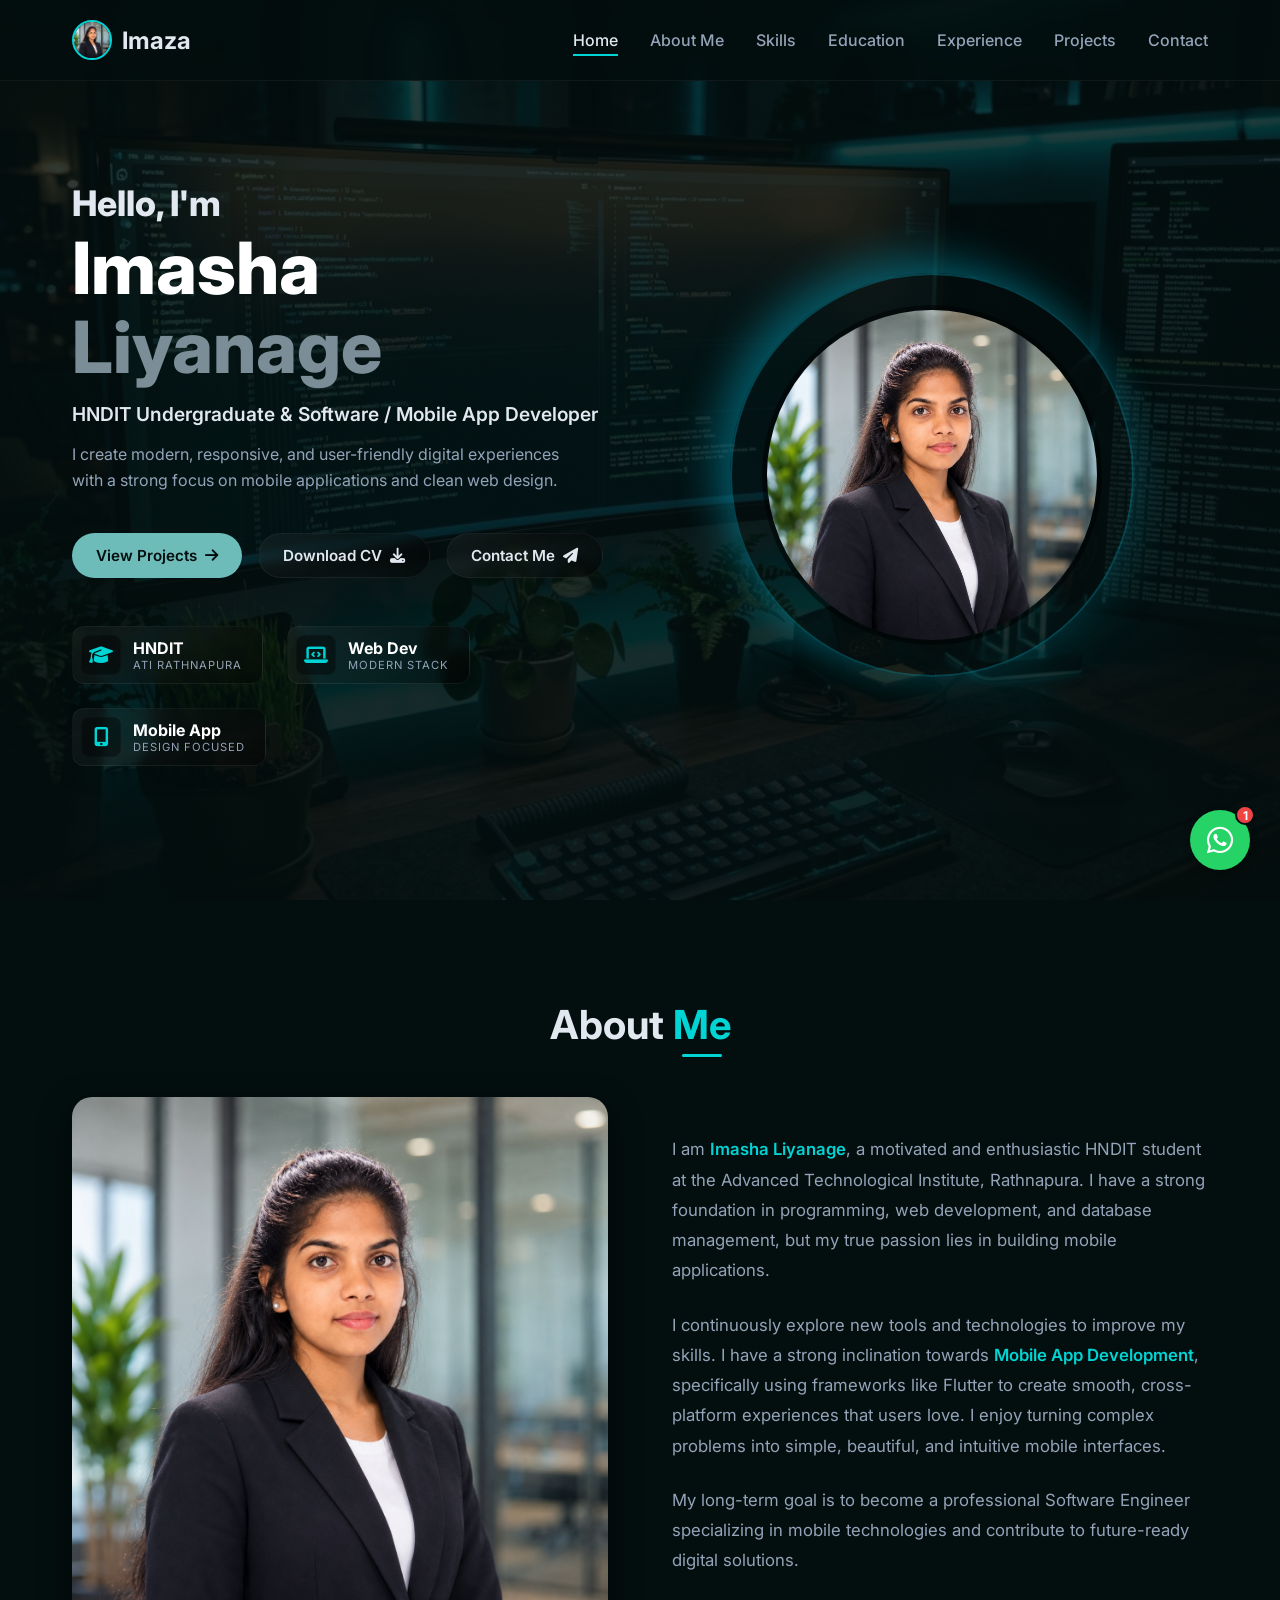
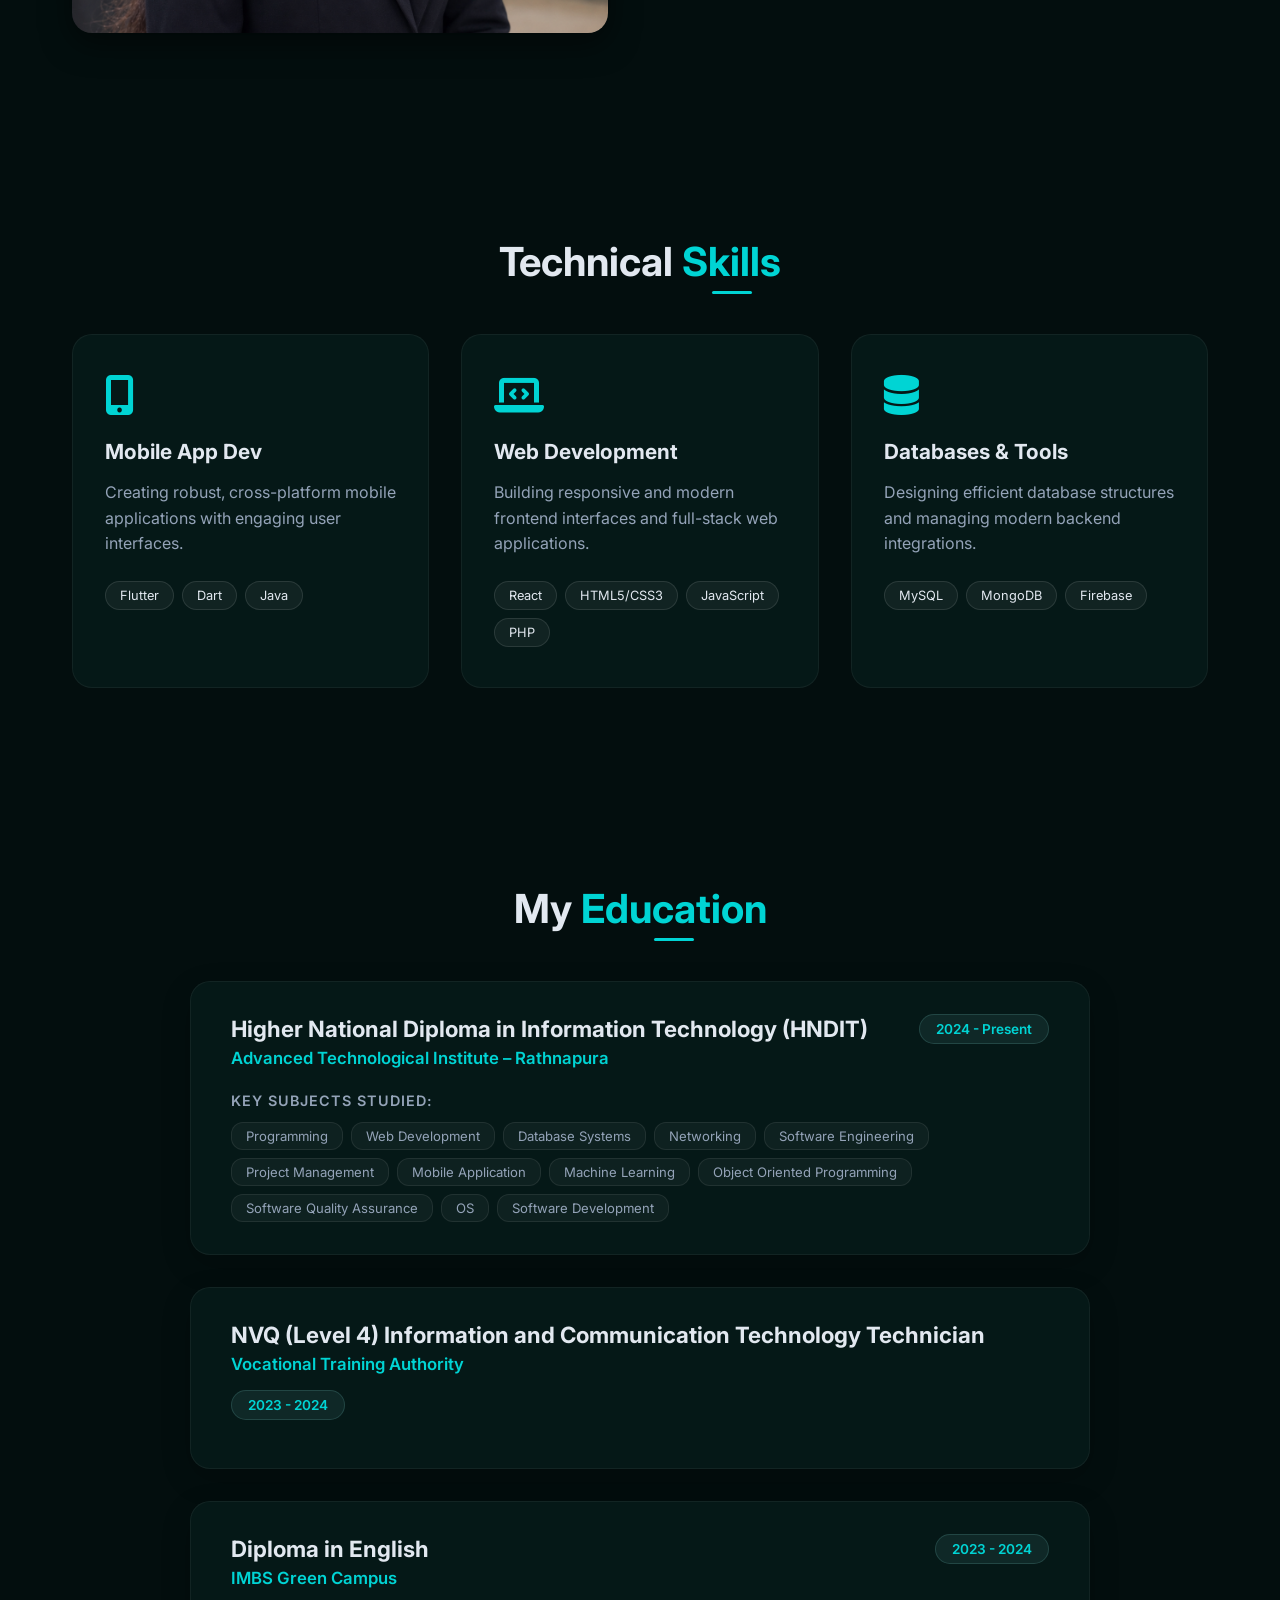
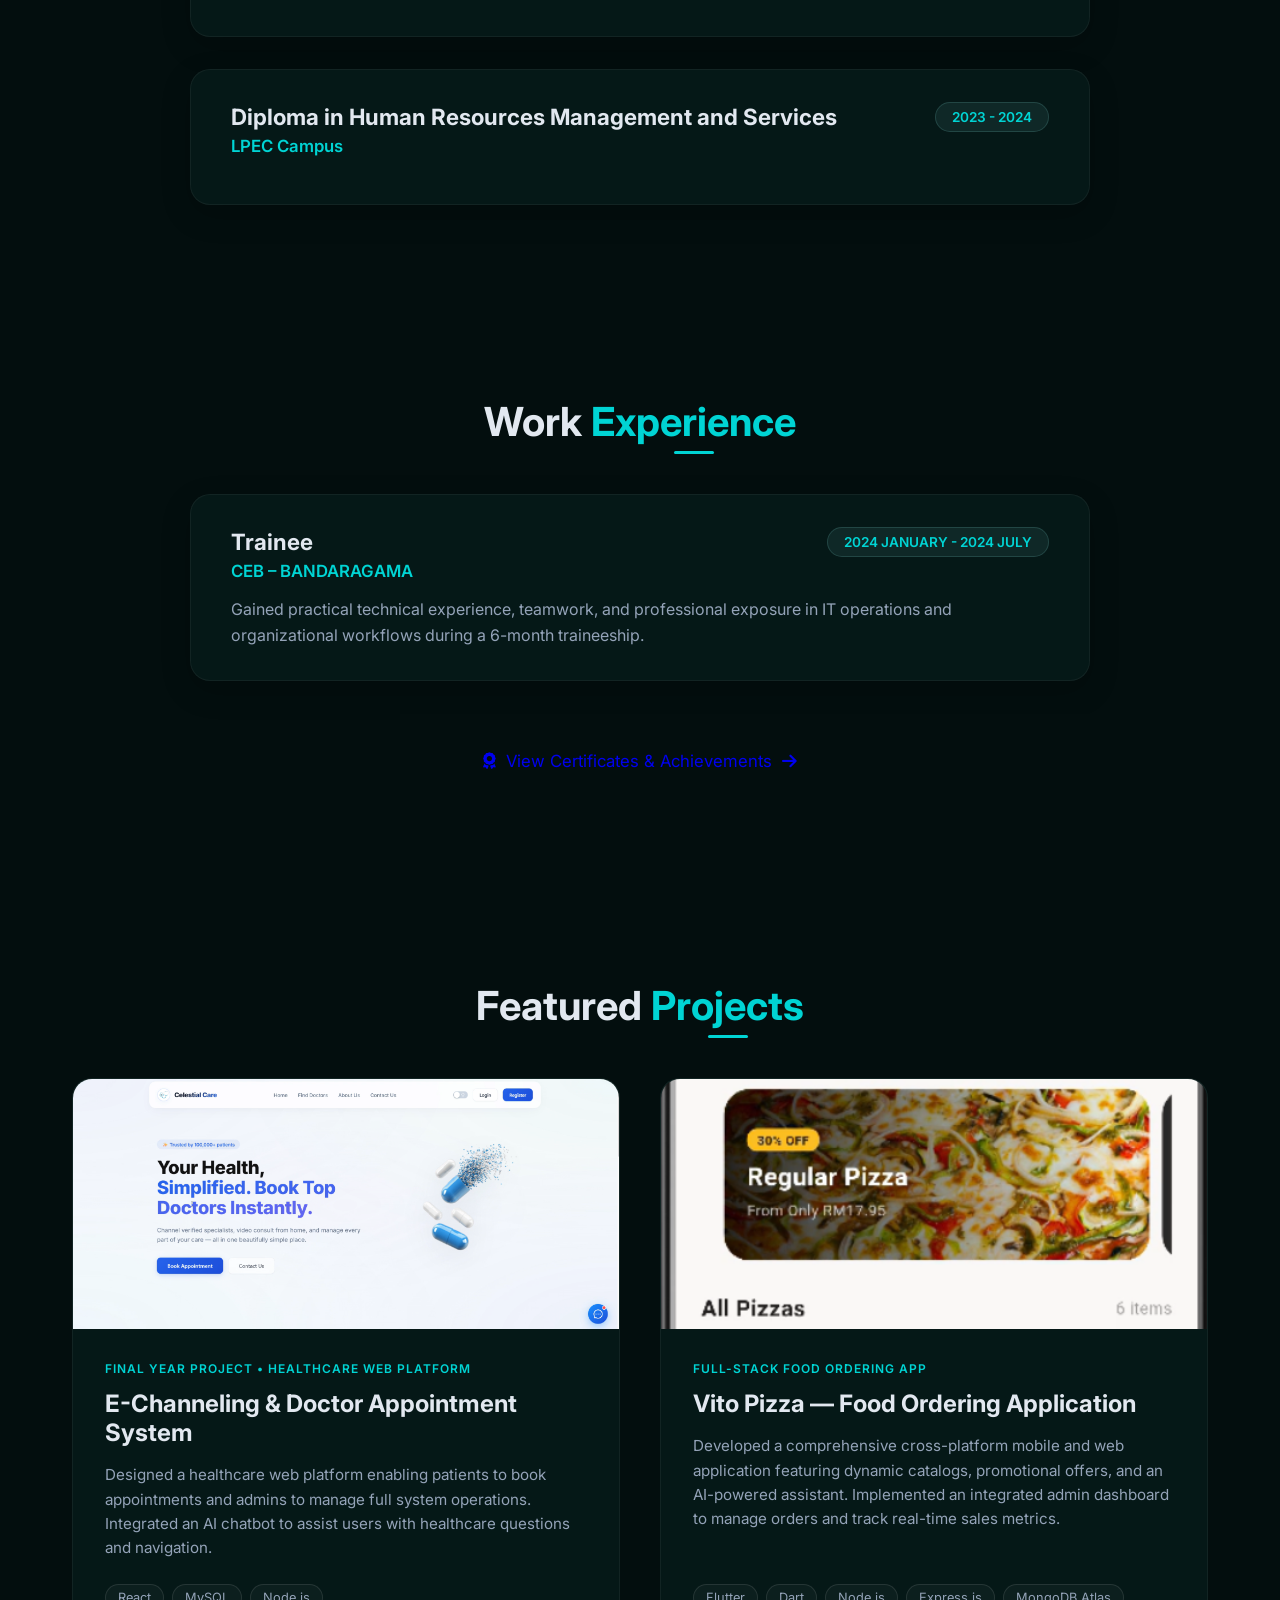
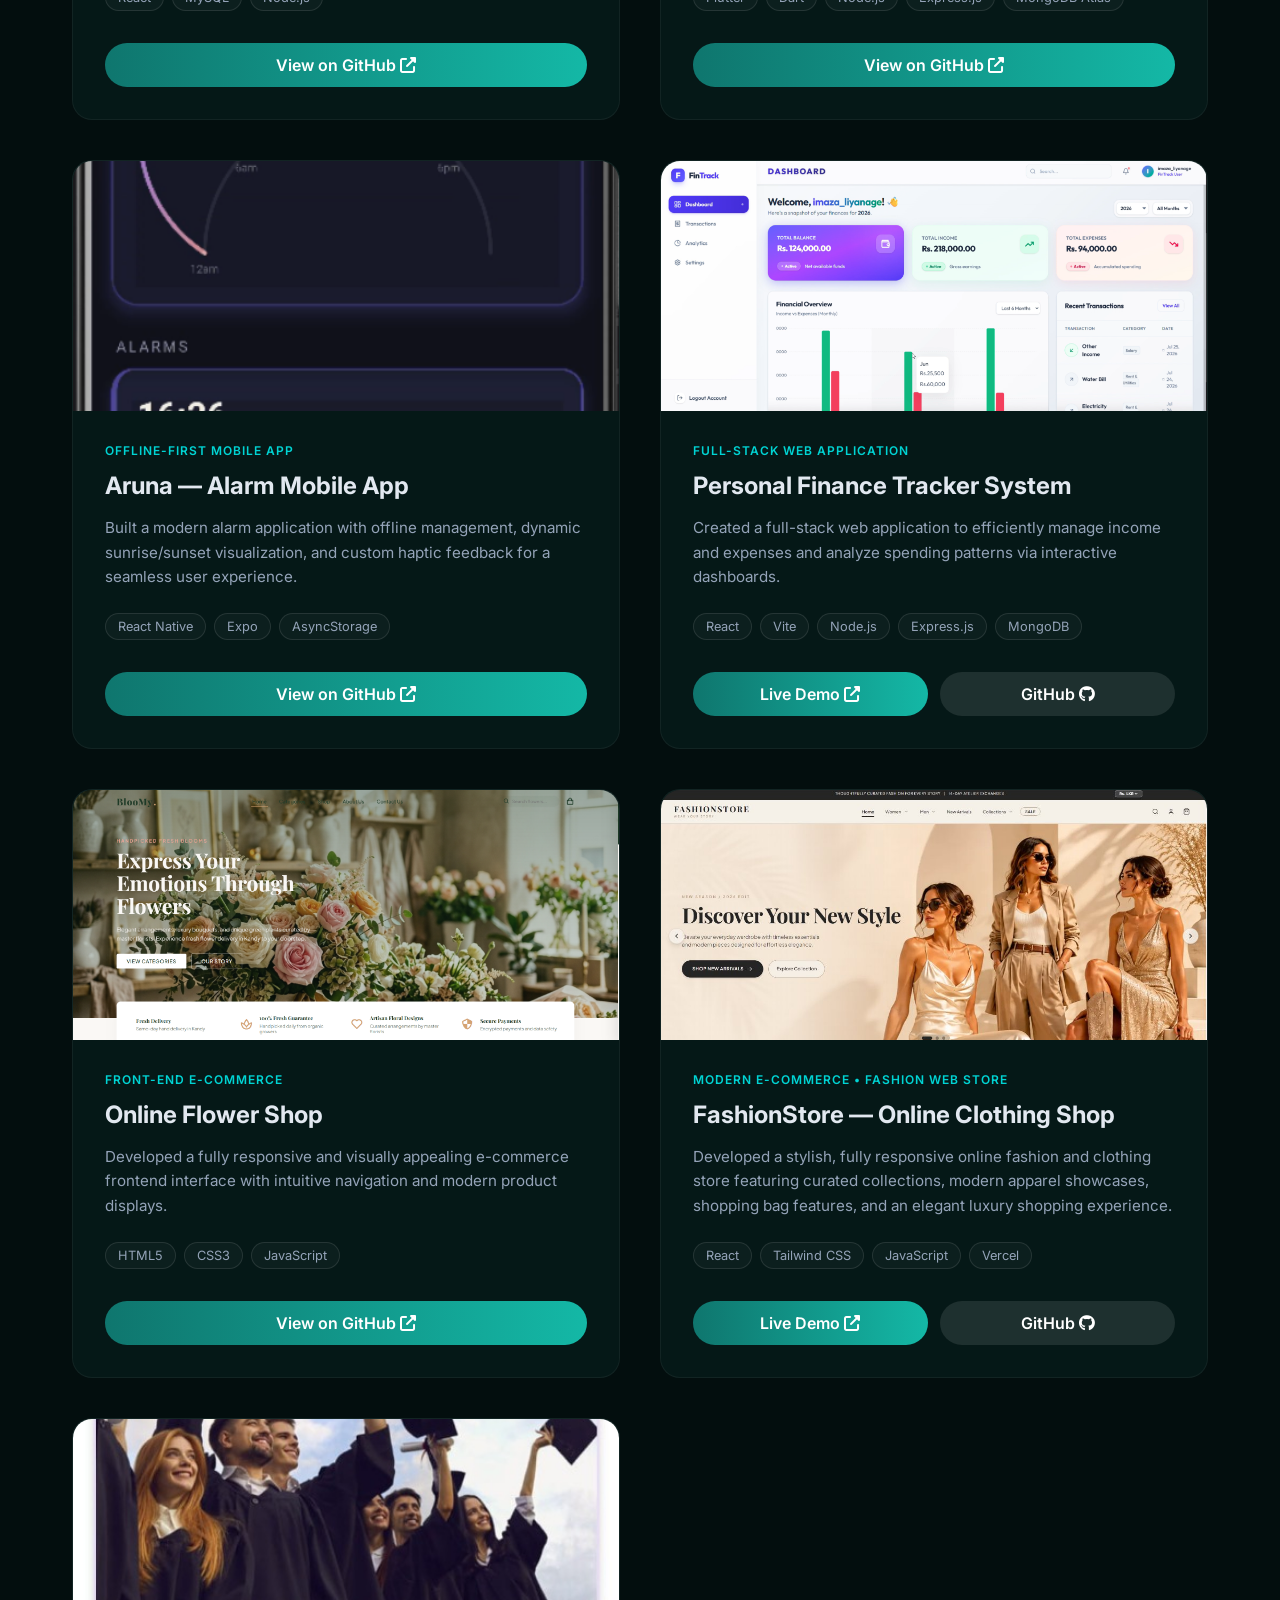
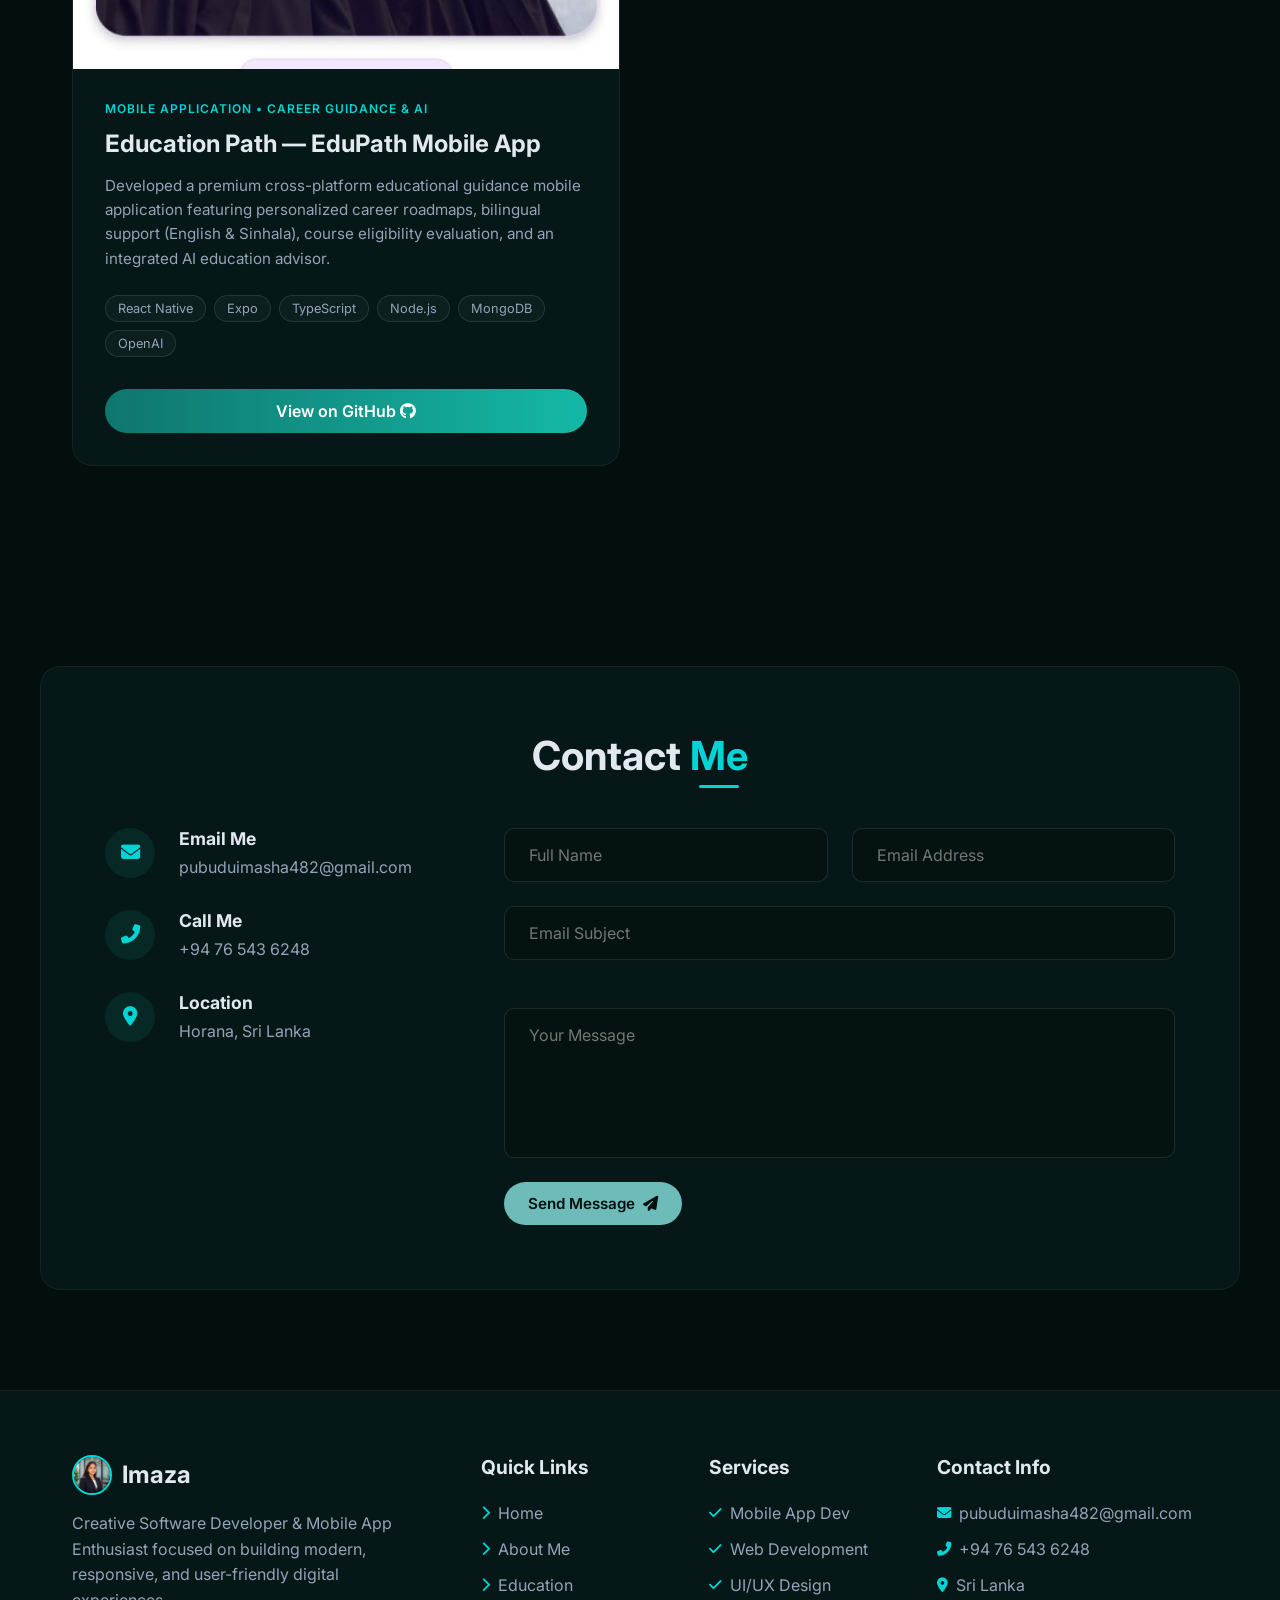
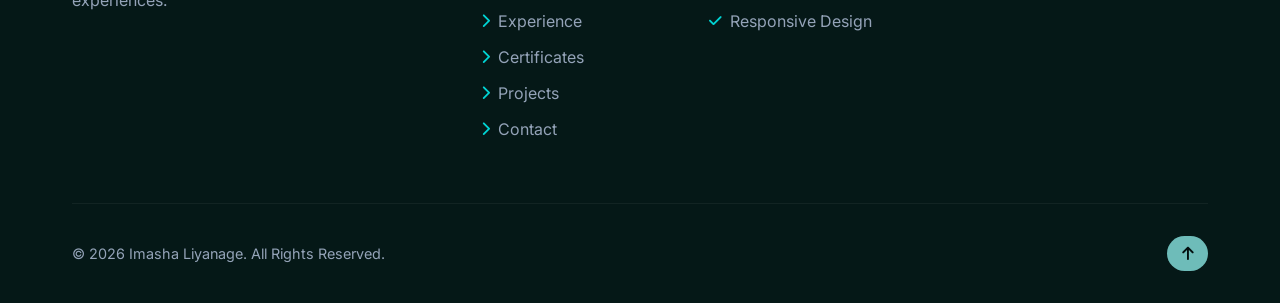
<file: index.html>
<!DOCTYPE html>
<html lang="en">
<head>
    <meta charset="UTF-8">
    <meta http-equiv="X-UA-Compatible" content="IE=edge">
    <meta name="viewport" content="width=device-width, initial-scale=1.0">
    <title>Imasha Liyanage | Portfolio</title>
    <!-- Google Fonts -->
    <link rel="preconnect" href="https://fonts.googleapis.com">
    <link rel="preconnect" href="https://fonts.gstatic.com" crossorigin>
    <link href="https://fonts.googleapis.com/css2?family=Inter:wght@300;400;500;600;700;800&display=swap" rel="stylesheet">
    <!-- FontAwesome Icons -->
    <link rel="stylesheet" href="https://cdnjs.cloudflare.com/ajax/libs/font-awesome/6.4.0/css/all.min.css">
    <!-- Custom CSS -->
    <link rel="stylesheet" href="style.css">
</head>

<body>
    <!-- Navigation -->
    <header class="header">
        <nav class="navbar">
            <a href="#home" class="logo">
                <img src="assets/me1.jpg" alt="Logo">
                Imaza
            </a>
            <ul class="nav-links">
                <li><a href="#home" class="active">Home</a></li>
                <li><a href="#about">About Me</a></li>
                <li><a href="#skills">Skills</a></li>
                <li><a href="#education">Education</a></li>
                <li><a href="#experience">Experience</a></li>
                <li><a href="#projects">Projects</a></li>
                <li><a href="#contact">Contact</a></li>
            </ul>
            <div class="menu-icon"><i class="fas fa-bars"></i></div>
        </nav>
    </header>

    <!-- Hero Section -->
    <section id="home" class="home" style="background-image: linear-gradient(rgba(3, 14, 14, 0.8), rgba(3, 14, 14, 0.9)), url('assets/bg.jpg'); background-size: cover; background-position: center; background-attachment: fixed;">
        <div class="container home-content">
            <div class="home-info">
                <h3>Hello, I'm</h3>
                <h1><span class="name-first">Imasha</span><br><span class="name-last">Liyanage</span></h1>
                <h2>HNDIT Undergraduate & Software / Mobile App Developer</h2>
                <p>I create modern, responsive, and user-friendly digital experiences with a strong focus on mobile applications and clean web design.</p>
                
                <div class="action-buttons">
                    <a href="#projects" class="btn btn-primary">View Projects <i class="fas fa-arrow-right"></i></a>
                    <a href="assets/Imasha_Liyanage_CV.pdf" download class="btn btn-outline">Download CV <i class="fas fa-download"></i></a>
                    <a href="#contact" class="btn btn-outline">Contact Me <i class="fas fa-paper-plane"></i></a>
                </div>
                
                <div class="hero-chips">
                    <div class="chip">
                        <div class="chip-icon"><i class="fas fa-graduation-cap"></i></div>
                        <div class="chip-text">
                            <span>HNDIT</span>
                            <span>ATI RATHNAPURA</span>
                        </div>
                    </div>
                    <div class="chip">
                        <div class="chip-icon"><i class="fas fa-laptop-code"></i></div>
                        <div class="chip-text">
                            <span>Web Dev</span>
                            <span>MODERN STACK</span>
                        </div>
                    </div>
                    <div class="chip">
                        <div class="chip-icon"><i class="fas fa-mobile-alt"></i></div>
                        <div class="chip-text">
                            <span>Mobile App</span>
                            <span>DESIGN FOCUSED</span>
                        </div>
                    </div>
                </div>
            </div>
            
            <div class="home-img">
                <div class="glowing-ring">
                    <img src="assets/me1.jpg" alt="Imasha Liyanage">
                </div>
            </div>
        </div>
    </section>

    <!-- About Section -->
    <section id="about" class="about">
        <div class="container">
            <h2 class="section-title">About <span>Me</span></h2>
            <div class="about-content">
                <div class="about-img">
                    <img src="assets/me1.jpg" alt="About Me">
                </div>
                <div class="about-text">
                    <p>I am <span class="highlight">Imasha Liyanage</span>, a motivated and enthusiastic HNDIT student at the Advanced Technological Institute, Rathnapura. I have a strong foundation in programming, web development, and database management, but my true passion lies in building mobile applications.</p>
                    
                    <p>I continuously explore new tools and technologies to improve my skills. I have a strong inclination towards <span class="highlight">Mobile App Development</span>, specifically using frameworks like Flutter to create smooth, cross-platform experiences that users love. I enjoy turning complex problems into simple, beautiful, and intuitive mobile interfaces.</p>
                    
                    <p>My long-term goal is to become a professional Software Engineer specializing in mobile technologies and contribute to future-ready digital solutions.</p>
                </div>
            </div>
        </div>
    </section>

    <!-- Skills Section -->
    <section id="skills" class="skills">
        <div class="container">
            <h2 class="section-title">Technical <span>Skills</span></h2>
            <div class="skills-grid">
                <div class="skill-box">
                    <i class="fas fa-mobile-alt"></i>
                    <h3>Mobile App Dev</h3>
                    <p>Creating robust, cross-platform mobile applications with engaging user interfaces.</p>
                    <div class="tags">
                        <span>Flutter</span><span>Dart</span><span>Java</span>
                    </div>
                </div>
                <div class="skill-box">
                    <i class="fas fa-laptop-code"></i>
                    <h3>Web Development</h3>
                    <p>Building responsive and modern frontend interfaces and full-stack web applications.</p>
                    <div class="tags">
                        <span>React</span><span>HTML5/CSS3</span><span>JavaScript</span><span>PHP</span>
                    </div>
                </div>
                <div class="skill-box">
                    <i class="fas fa-database"></i>
                    <h3>Databases & Tools</h3>
                    <p>Designing efficient database structures and managing modern backend integrations.</p>
                    <div class="tags">
                        <span>MySQL</span><span>MongoDB</span><span>Firebase</span>
                    </div>
                </div>
            </div>
        </div>
    </section>

    <!-- Education Section -->
    <section id="education" class="education-section">
        <div class="container">
            <h2 class="section-title">My <span>Education</span></h2>
            <div class="edu-timeline">
                <div class="edu-card">
                    <div class="edu-card-header">
                        <div>
                            <div class="edu-title">Higher National Diploma in Information Technology (HNDIT)</div>
                            <div class="edu-institute">Advanced Technological Institute – Rathnapura</div>
                        </div>
                        <div class="edu-date">2024 - Present</div>
                    </div>
                    <div class="edu-subjects">
                        <div class="edu-subjects-title">Key Subjects Studied:</div>
                        <div class="subjects-chips">
                            <span>Programming</span>
                            <span>Web Development</span>
                            <span>Database Systems</span>
                            <span>Networking</span>
                            <span>Software Engineering</span>
                            <span>Project Management</span>
                            <span>Mobile Application</span>
                            <span>Machine Learning</span>
                            <span>Object Oriented Programming</span>
                            <span>Software Quality Assurance</span>
                            <span>OS</span>
                            <span>Software Development</span>
                        </div>
                    </div>
                </div>

                <div class="edu-card">
                    <div class="edu-card-header">
                        <div>
                            <div class="edu-title">NVQ (Level 4) Information and Communication Technology Technician</div>
                            <div class="edu-institute">Vocational Training Authority</div>
                        </div>
                        <div class="edu-date">2023 - 2024</div>
                    </div>
                </div>

                <div class="edu-card">
                    <div class="edu-card-header">
                        <div>
                            <div class="edu-title">Diploma in English</div>
                            <div class="edu-institute">IMBS Green Campus</div>
                        </div>
                        <div class="edu-date">2023 - 2024</div>
                    </div>
                </div>

                <div class="edu-card">
                    <div class="edu-card-header">
                        <div>
                            <div class="edu-title">Diploma in Human Resources Management and Services</div>
                            <div class="edu-institute">LPEC Campus</div>
                        </div>
                        <div class="edu-date">2023 - 2024</div>
                    </div>
                </div>
            </div>
        </div>
    </section>

    <!-- Work Experience Section -->
    <section id="experience" class="experience-section">
        <div class="container">
            <h2 class="section-title">Work <span>Experience</span></h2>
            <div class="edu-timeline">
                <div class="exp-card">
                    <div class="exp-card-header">
                        <div>
                            <div class="exp-title">Trainee</div>
                            <div class="exp-company">CEB – BANDARAGAMA</div>
                        </div>
                        <div class="exp-date">2024 JANUARY - 2024 JULY</div>
                    </div>
                    <p style="color: var(--text-secondary); line-height: 1.6; margin-top: 1rem;">
                        Gained practical technical experience, teamwork, and professional exposure in IT operations and organizational workflows during a 6-month traineeship.
                    </p>
                </div>
            </div>
            
            <div style="text-align: center; margin-top: 3.5rem;">
                <a href="certificates.html" class="glass-btn highlight-btn" style="padding: 14px 35px; font-size: 1.05rem; display: inline-flex; align-items: center; gap: 10px;">
                    <i class="fas fa-award"></i> View Certificates & Achievements <i class="fas fa-arrow-right"></i>
                </a>
            </div>
        </div>
    </section>

    <!-- Projects Section -->
    <section id="projects" class="portfolio">
        <div class="container">
            <h2 class="section-title">Featured <span>Projects</span></h2>
            
            <div class="portfolio-grid">
                <!-- Project 1 (Final Year Project) -->
                <div class="project-card">
                    <div class="project-img">
                        <img src="assets/e-channeling.png" alt="E-Channeling & Doctor Appointment System">
                    </div>
                    <div class="project-info">
                        <span class="project-category">FINAL YEAR PROJECT • HEALTHCARE WEB PLATFORM</span>
                        <h4>E-Channeling & Doctor Appointment System</h4>
                        <p>Designed a healthcare web platform enabling patients to book appointments and admins to manage full system operations. Integrated an AI chatbot to assist users with healthcare questions and navigation.</p>
                        
                        <div class="project-tech">
                            <span>React</span>
                            <span>MySQL</span>
                            <span>Node.js</span>
                        </div>
                        
                        <a href="https://github.com/imashaliyanage482" target="_blank" class="project-btn">
                            View on GitHub <i class="fas fa-external-link-alt"></i>
                        </a>
                    </div>
                </div>

                <!-- Project 2 (Vito Pizza) -->
                <div class="project-card">
                    <div class="project-img">
                        <img src="assets/pizza app1.png" alt="Vito Pizza App">
                    </div>
                    <div class="project-info">
                        <span class="project-category">FULL-STACK FOOD ORDERING APP</span>
                        <h4>Vito Pizza — Food Ordering Application</h4>
                        <p>Developed a comprehensive cross-platform mobile and web application featuring dynamic catalogs, promotional offers, and an AI-powered assistant. Implemented an integrated admin dashboard to manage orders and track real-time sales metrics.</p>
                        
                        <div class="project-tech">
                            <span>Flutter</span>
                            <span>Dart</span>
                            <span>Node.js</span>
                            <span>Express.js</span>
                            <span>MongoDB Atlas</span>
                        </div>
                        
                        <a href="https://github.com/imashaliyanage482" target="_blank" class="project-btn">
                            View on GitHub <i class="fas fa-external-link-alt"></i>
                        </a>
                    </div>
                </div>

                <!-- Project 3 (Aruna Mobile App) -->
                <div class="project-card">
                    <div class="project-img">
                        <img src="assets/alarm.png" alt="Aruna Alarm App">
                    </div>
                    <div class="project-info">
                        <span class="project-category">OFFLINE-FIRST MOBILE APP</span>
                        <h4>Aruna — Alarm Mobile App</h4>
                        <p>Built a modern alarm application with offline management, dynamic sunrise/sunset visualization, and custom haptic feedback for a seamless user experience.</p>
                        
                        <div class="project-tech">
                            <span>React Native</span>
                            <span>Expo</span>
                            <span>AsyncStorage</span>
                        </div>
                        
                        <a href="https://github.com/imashaliyanage482" target="_blank" class="project-btn">
                            View on GitHub <i class="fas fa-external-link-alt"></i>
                        </a>
                    </div>
                </div>

                <!-- Project 4 (Personal Finance Tracker) -->
                <div class="project-card">
                    <div class="project-img">
                        <img src="assets/finance1.png" alt="Personal Finance Tracker">
                    </div>
                    <div class="project-info">
                        <span class="project-category">FULL-STACK WEB APPLICATION</span>
                        <h4>Personal Finance Tracker System</h4>
                        <p>Created a full-stack web application to efficiently manage income and expenses and analyze spending patterns via interactive dashboards.</p>
                        
                        <div class="project-tech">
                            <span>React</span>
                            <span>Vite</span>
                            <span>Node.js</span>
                            <span>Express.js</span>
                            <span>MongoDB</span>
                        </div>
                        
                        <div style="display: flex; gap: 0.8rem; margin-top: auto;">
                            <a href="https://lnkd.in/gJkeSQT3" target="_blank" class="project-btn" style="flex: 1;">
                                Live Demo <i class="fas fa-external-link-alt"></i>
                            </a>
                            <a href="https://github.com/imashaliyanage482" target="_blank" class="project-btn" style="flex: 1; background: rgba(255,255,255,0.1);">
                                GitHub <i class="fab fa-github"></i>
                            </a>
                        </div>
                    </div>
                </div>
                
                <!-- Project 5 (Online Flower Shop) -->
                <div class="project-card">
                    <div class="project-img">
                        <img src="assets/flowershop.png" alt="Online Flower Shop">
                    </div>
                    <div class="project-info">
                        <span class="project-category">FRONT-END E-COMMERCE</span>
                        <h4>Online Flower Shop</h4>
                        <p>Developed a fully responsive and visually appealing e-commerce frontend interface with intuitive navigation and modern product displays.</p>
                        
                        <div class="project-tech">
                            <span>HTML5</span>
                            <span>CSS3</span>
                            <span>JavaScript</span>
                        </div>
                        
                        <a href="https://github.com/imashaliyanage482" target="_blank" class="project-btn">
                            View on GitHub <i class="fas fa-external-link-alt"></i>
                        </a>
                    </div>
                </div>

                <!-- Project 6 (Online Clothing Shop) -->
                <div class="project-card">
                    <div class="project-img">
                        <img src="assets/clothingshop.jpg" alt="FashionStore - Online Clothing Shop">
                    </div>
                    <div class="project-info">
                        <span class="project-category">MODERN E-COMMERCE • FASHION WEB STORE</span>
                        <h4>FashionStore — Online Clothing Shop</h4>
                        <p>Developed a stylish, fully responsive online fashion and clothing store featuring curated collections, modern apparel showcases, shopping bag features, and an elegant luxury shopping experience.</p>
                        
                        <div class="project-tech">
                            <span>React</span>
                            <span>Tailwind CSS</span>
                            <span>JavaScript</span>
                            <span>Vercel</span>
                        </div>
                        
                        <div style="display: flex; gap: 0.8rem; margin-top: auto;">
                            <a href="https://online-clothing-store-liard.vercel.app/" target="_blank" class="project-btn" style="flex: 1;">
                                Live Demo <i class="fas fa-external-link-alt"></i>
                            </a>
                            <a href="https://github.com/imashaliyanage482/Online-Clothing-Store" target="_blank" class="project-btn" style="flex: 1; background: rgba(255,255,255,0.1);">
                                GitHub <i class="fab fa-github"></i>
                            </a>
                        </div>
                    </div>
                </div>

                <!-- Project 7 (Education Path - EduPath) -->
                <div class="project-card">
                    <div class="project-img">
                        <img src="assets/edupath.jpg" alt="EduPath - Education Guidance Mobile App">
                    </div>
                    <div class="project-info">
                        <span class="project-category">MOBILE APPLICATION • CAREER GUIDANCE & AI</span>
                        <h4>Education Path — EduPath Mobile App</h4>
                        <p>Developed a premium cross-platform educational guidance mobile application featuring personalized career roadmaps, bilingual support (English &amp; Sinhala), course eligibility evaluation, and an integrated AI education advisor.</p>
                        
                        <div class="project-tech">
                            <span>React Native</span>
                            <span>Expo</span>
                            <span>TypeScript</span>
                            <span>Node.js</span>
                            <span>MongoDB</span>
                            <span>OpenAI</span>
                        </div>
                        
                        <a href="https://github.com/imashaliyanage482/Education-Path" target="_blank" class="project-btn">
                            View on GitHub <i class="fab fa-github"></i>
                        </a>
                    </div>
                </div>
            </div>
        </div>
    </section>
    <!-- Contact Section -->
    <section id="contact" class="contact">
        <div class="container contact-container">
            <h2 class="section-title">Contact <span>Me</span></h2>
            
            <div class="contact-wrapper">
                <div class="contact-info">
                    <div class="info-item">
                        <i class="fas fa-envelope"></i>
                        <div>
                            <h4>Email Me</h4>
                            <p>pubuduimasha482@gmail.com</p>
                        </div>
                    </div>
                    <div class="info-item">
                        <i class="fas fa-phone-alt"></i>
                        <div>
                            <h4>Call Me</h4>
                            <p>+94 76 543 6248</p>
                        </div>
                    </div>
                    <div class="info-item">
                        <i class="fas fa-map-marker-alt"></i>
                        <div>
                            <h4>Location</h4>
                            <p>Horana, Sri Lanka</p>
                        </div>
                    </div>
                </div>

                <form action="https://formsubmit.co/pubuduimasha482@gmail.com" method="POST">
                    <!-- Hidden settings for FormSubmit -->
                    <input type="hidden" name="_subject" value="New Message from Portfolio Website!">
                    <input type="hidden" name="_captcha" value="false">
                    <input type="hidden" name="_template" value="table">
                    
                    <div class="input-box">
                        <input type="text" name="name" placeholder="Full Name" required>
                        <input type="email" name="email" placeholder="Email Address" required>
                    </div>
                    <input type="text" name="subject" placeholder="Email Subject" required style="margin-bottom: 1.5rem;">
                    <textarea name="message" placeholder="Your Message" required></textarea>
                    <button type="submit" class="btn btn-primary submit-btn">Send Message <i class="fas fa-paper-plane"></i></button>
                </form>
            </div>
        </div>
    </section>

    <!-- Footer -->
    <footer class="footer">
        <div class="container">
            <div class="footer-content">
                <div class="footer-brand">
                    <div class="logo">
                        <img src="assets/me1.jpg" alt="Logo">
                        Imaza
                    </div>
                    <p>Creative Software Developer & Mobile App Enthusiast focused on building modern, responsive, and user-friendly digital experiences.</p>
                </div>
                
                <div class="footer-col">
                    <h4>Quick Links</h4>
                    <ul>
                        <li><i class="fas fa-chevron-right"></i> <a href="#home">Home</a></li>
                        <li><i class="fas fa-chevron-right"></i> <a href="#about">About Me</a></li>
                        <li><i class="fas fa-chevron-right"></i> <a href="#education">Education</a></li>
                        <li><i class="fas fa-chevron-right"></i> <a href="#experience">Experience</a></li>
                        <li><i class="fas fa-chevron-right"></i> <a href="certificates.html">Certificates</a></li>
                        <li><i class="fas fa-chevron-right"></i> <a href="#projects">Projects</a></li>
                        <li><i class="fas fa-chevron-right"></i> <a href="#contact">Contact</a></li>
                    </ul>
                </div>
                
                <div class="footer-col">
                    <h4>Services</h4>
                    <ul>
                        <li><i class="fas fa-check"></i> Mobile App Dev</li>
                        <li><i class="fas fa-check"></i> Web Development</li>
                        <li><i class="fas fa-check"></i> UI/UX Design</li>
                        <li><i class="fas fa-check"></i> Responsive Design</li>
                    </ul>
                </div>
                
                <div class="footer-col">
                    <h4>Contact Info</h4>
                    <ul>
                        <li><i class="fas fa-envelope"></i> pubuduimasha482@gmail.com</li>
                        <li><i class="fas fa-phone-alt"></i> +94 76 543 6248</li>
                        <li><i class="fas fa-map-marker-alt"></i> Sri Lanka</li>
                    </ul>
                </div>
            </div>
            
            <div class="footer-bottom">
                <p>&copy; 2026 Imasha Liyanage. All Rights Reserved.</p>
                <div class="footer-iconTop">
                    <a href="#home" class="btn btn-primary" style="padding: 10px 15px;"><i class="fas fa-arrow-up"></i></a>
                </div>
            </div>
        </div>
    </footer>

    <!-- WhatsApp Floating Button -->
    <a href="https://wa.me/94765436248" class="whatsapp-float" target="_blank" title="Chat on WhatsApp">
        <i class="fab fa-whatsapp"></i>
        <span class="notification-badge">1</span>
    </a>

    <!-- Custom JS -->
    <script src="script.js"></script>
</body>
</html>
</file>
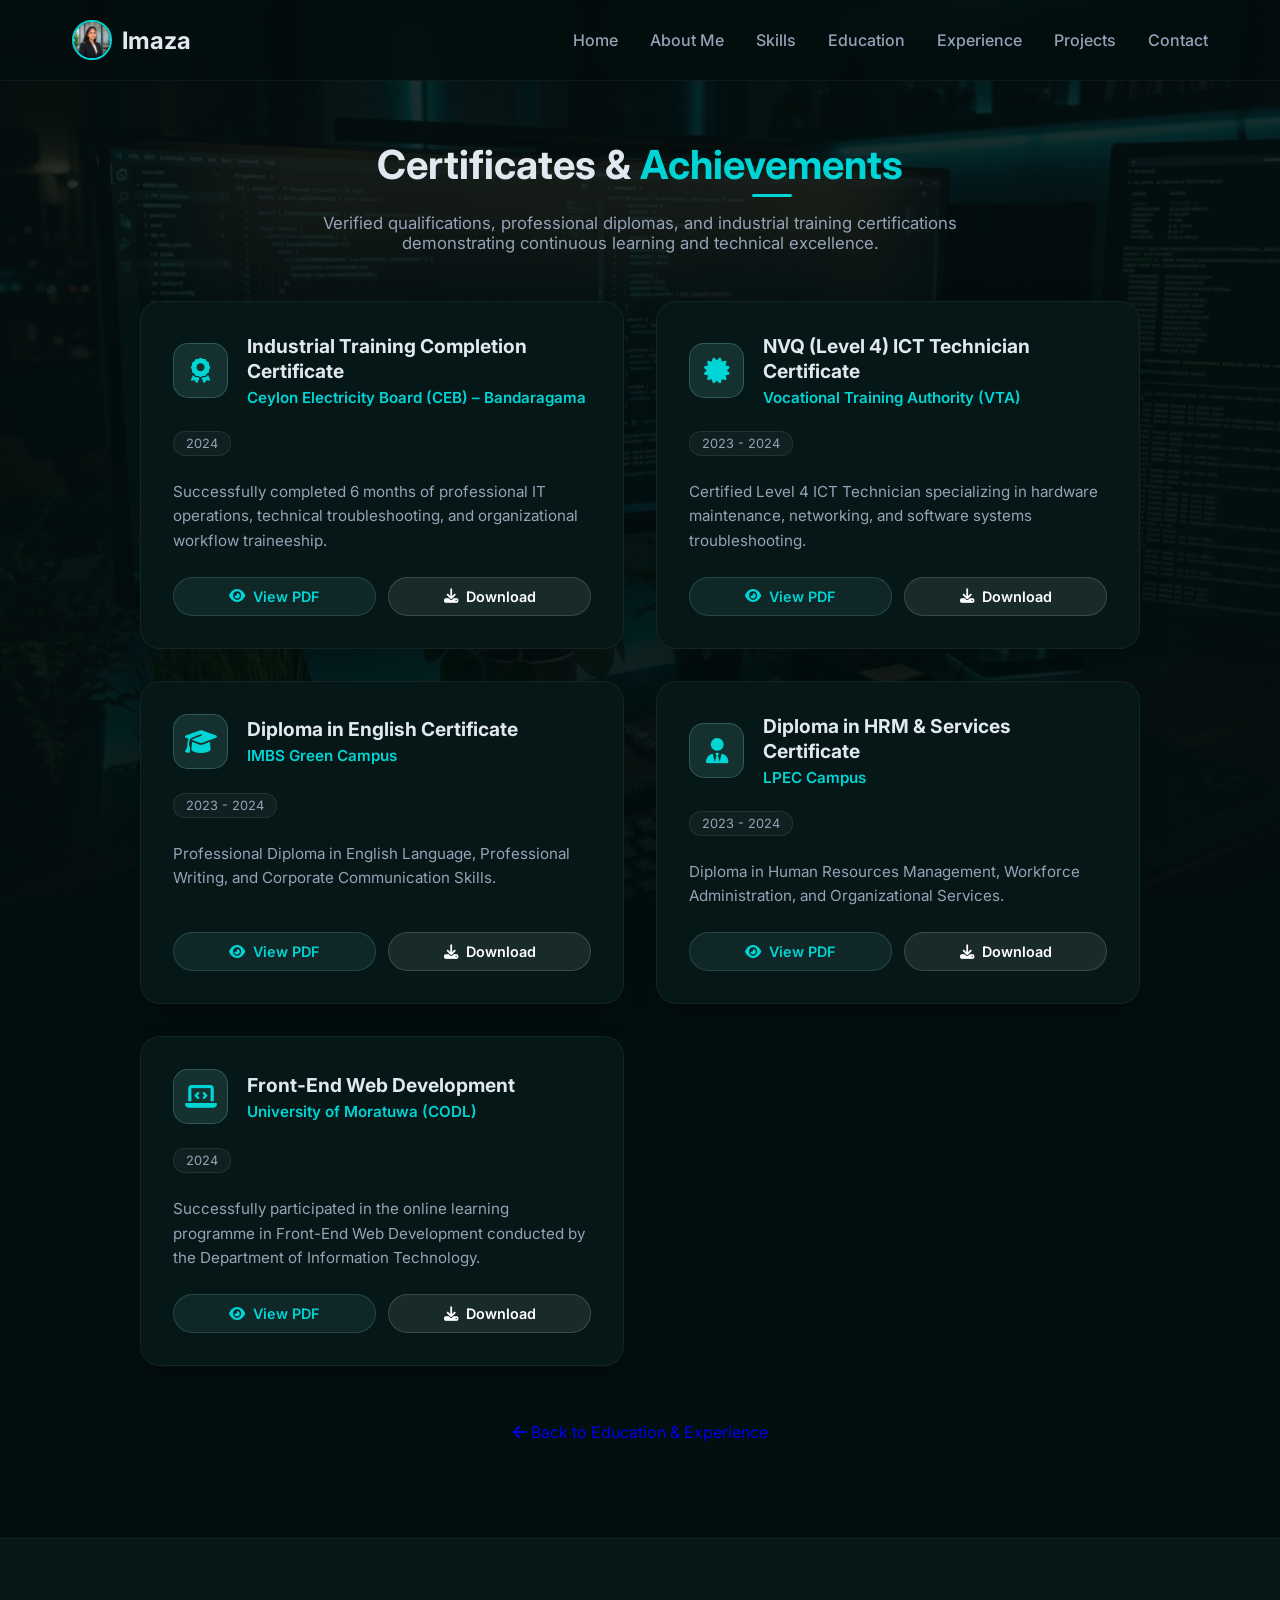
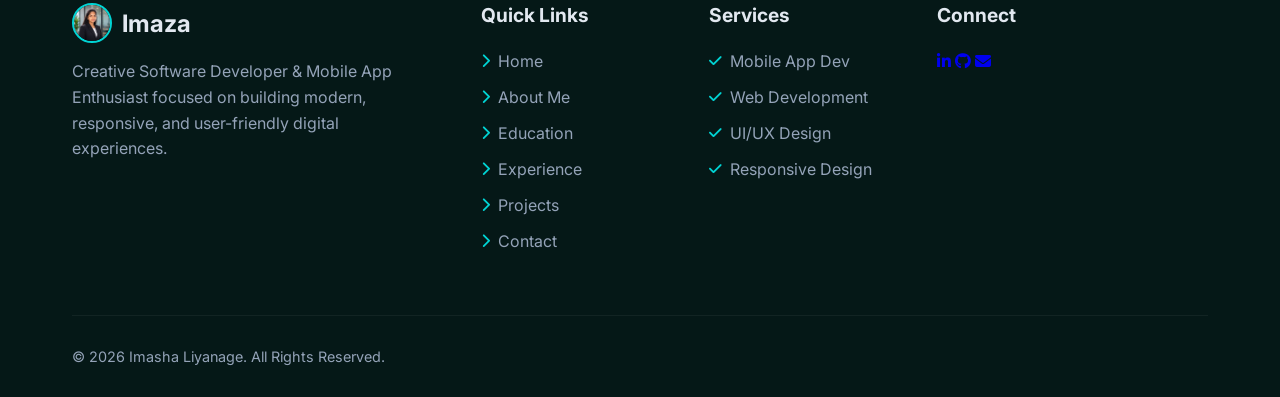
<file: certificates.html>
<!DOCTYPE html>
<html lang="en">
<head>
    <meta charset="UTF-8">
    <meta name="viewport" content="width=device-width, initial-scale=1.0">
    <title>Certificates & Achievements | Imasha Liyanage</title>
    <link rel="stylesheet" href="style.css">
    <link rel="stylesheet" href="https://cdnjs.cloudflare.com/ajax/libs/font-awesome/6.4.0/css/all.min.css">
</head>
<body>
    <!-- Background Blobs -->
    <div class="blob blob-1"></div>
    <div class="blob blob-2"></div>
    <div class="blob blob-3"></div>

    <!-- Header Navigation -->
    <header class="header">
        <nav class="navbar">
            <a href="index.html#home" class="logo">
                <img src="assets/me1.jpg" alt="Logo">
                Imaza
            </a>
            <ul class="nav-links">
                <li><a href="index.html#home">Home</a></li>
                <li><a href="index.html#about">About Me</a></li>
                <li><a href="index.html#skills">Skills</a></li>
                <li><a href="index.html#education">Education</a></li>
                <li><a href="index.html#experience">Experience</a></li>
                <li><a href="index.html#projects">Projects</a></li>
                <li><a href="index.html#contact">Contact</a></li>
            </ul>
            <div class="menu-icon"><i class="fas fa-bars"></i></div>
        </nav>
    </header>

    <!-- Certificates Gallery Section -->
    <section class="certificates-section" style="padding-top: 140px; min-height: 85vh;">
        <div class="container">
            <h2 class="section-title">Certificates & <span>Achievements</span></h2>
            <p style="text-align: center; color: var(--text-secondary); max-width: 650px; margin: -1.5rem auto 3rem; font-size: 1.05rem;">
                Verified qualifications, professional diplomas, and industrial training certifications demonstrating continuous learning and technical excellence.
            </p>

            <div class="cert-grid">
                <!-- Certificate 1 -->
                <div class="cert-card">
                    <div>
                        <div class="cert-header">
                            <div class="cert-icon"><i class="fas fa-award"></i></div>
                            <div>
                                <h4 class="cert-title">Industrial Training Completion Certificate</h4>
                                <p class="cert-issuer">Ceylon Electricity Board (CEB) – Bandaragama</p>
                            </div>
                        </div>
                        <span class="cert-year">2024</span>
                        <p style="color: var(--text-secondary); font-size: 0.95rem; line-height: 1.6; margin-bottom: 1.5rem;">
                            Successfully completed 6 months of professional IT operations, technical troubleshooting, and organizational workflow traineeship.
                        </p>
                    </div>
                    <div style="display: flex; gap: 0.8rem; flex-wrap: wrap;">
                        <a href="assets/Ceb.pdf" target="_blank" class="cert-btn" style="flex: 1;">
                            <i class="fas fa-eye"></i> View PDF
                        </a>
                        <a href="assets/Ceb.pdf" download class="cert-btn" style="flex: 1; background: rgba(255, 255, 255, 0.08); border-color: rgba(255, 255, 255, 0.15); color: #fff;">
                            <i class="fas fa-download"></i> Download
                        </a>
                    </div>
                </div>

                <!-- Certificate 2 -->
                <div class="cert-card">
                    <div>
                        <div class="cert-header">
                            <div class="cert-icon"><i class="fas fa-certificate"></i></div>
                            <div>
                                <h4 class="cert-title">NVQ (Level 4) ICT Technician Certificate</h4>
                                <p class="cert-issuer">Vocational Training Authority (VTA)</p>
                            </div>
                        </div>
                        <span class="cert-year">2023 - 2024</span>
                        <p style="color: var(--text-secondary); font-size: 0.95rem; line-height: 1.6; margin-bottom: 1.5rem;">
                            Certified Level 4 ICT Technician specializing in hardware maintenance, networking, and software systems troubleshooting.
                        </p>
                    </div>
                    <div style="display: flex; gap: 0.8rem; flex-wrap: wrap;">
                        <a href="assets/Vta.pdf" target="_blank" class="cert-btn" style="flex: 1;">
                            <i class="fas fa-eye"></i> View PDF
                        </a>
                        <a href="assets/Vta.pdf" download class="cert-btn" style="flex: 1; background: rgba(255, 255, 255, 0.08); border-color: rgba(255, 255, 255, 0.15); color: #fff;">
                            <i class="fas fa-download"></i> Download
                        </a>
                    </div>
                </div>

                <!-- Certificate 3 -->
                <div class="cert-card">
                    <div>
                        <div class="cert-header">
                            <div class="cert-icon"><i class="fas fa-graduation-cap"></i></div>
                            <div>
                                <h4 class="cert-title">Diploma in English Certificate</h4>
                                <p class="cert-issuer">IMBS Green Campus</p>
                            </div>
                        </div>
                        <span class="cert-year">2023 - 2024</span>
                        <p style="color: var(--text-secondary); font-size: 0.95rem; line-height: 1.6; margin-bottom: 1.5rem;">
                            Professional Diploma in English Language, Professional Writing, and Corporate Communication Skills.
                        </p>
                    </div>
                    <div style="display: flex; gap: 0.8rem; flex-wrap: wrap;">
                        <a href="assets/Imbs.pdf" target="_blank" class="cert-btn" style="flex: 1;">
                            <i class="fas fa-eye"></i> View PDF
                        </a>
                        <a href="assets/Imbs.pdf" download class="cert-btn" style="flex: 1; background: rgba(255, 255, 255, 0.08); border-color: rgba(255, 255, 255, 0.15); color: #fff;">
                            <i class="fas fa-download"></i> Download
                        </a>
                    </div>
                </div>

                <!-- Certificate 4 -->
                <div class="cert-card">
                    <div>
                        <div class="cert-header">
                            <div class="cert-icon"><i class="fas fa-user-tie"></i></div>
                            <div>
                                <h4 class="cert-title">Diploma in HRM & Services Certificate</h4>
                                <p class="cert-issuer">LPEC Campus</p>
                            </div>
                        </div>
                        <span class="cert-year">2023 - 2024</span>
                        <p style="color: var(--text-secondary); font-size: 0.95rem; line-height: 1.6; margin-bottom: 1.5rem;">
                            Diploma in Human Resources Management, Workforce Administration, and Organizational Services.
                        </p>
                    </div>
                    <div style="display: flex; gap: 0.8rem; flex-wrap: wrap;">
                        <a href="assets/Lpec.pdf" target="_blank" class="cert-btn" style="flex: 1;">
                            <i class="fas fa-eye"></i> View PDF
                        </a>
                        <a href="assets/Lpec.pdf" download class="cert-btn" style="flex: 1; background: rgba(255, 255, 255, 0.08); border-color: rgba(255, 255, 255, 0.15); color: #fff;">
                            <i class="fas fa-download"></i> Download
                        </a>
                    </div>
                </div>

                <!-- Certificate 5 -->
                <div class="cert-card">
                    <div>
                        <div class="cert-header">
                            <div class="cert-icon"><i class="fas fa-laptop-code"></i></div>
                            <div>
                                <h4 class="cert-title">Front-End Web Development</h4>
                                <p class="cert-issuer">University of Moratuwa (CODL)</p>
                            </div>
                        </div>
                        <span class="cert-year">2024</span>
                        <p style="color: var(--text-secondary); font-size: 0.95rem; line-height: 1.6; margin-bottom: 1.5rem;">
                            Successfully participated in the online learning programme in Front-End Web Development conducted by the Department of Information Technology.
                        </p>
                    </div>
                    <div style="display: flex; gap: 0.8rem; flex-wrap: wrap;">
                        <a href="assets/UOM_Frontend.pdf" target="_blank" class="cert-btn" style="flex: 1;">
                            <i class="fas fa-eye"></i> View PDF
                        </a>
                        <a href="assets/UOM_Frontend.pdf" download class="cert-btn" style="flex: 1; background: rgba(255, 255, 255, 0.08); border-color: rgba(255, 255, 255, 0.15); color: #fff;">
                            <i class="fas fa-download"></i> Download
                        </a>
                    </div>
                </div>
            </div>

            <div style="text-align: center; margin-top: 3.5rem;">
                <a href="index.html#experience" class="glass-btn" style="padding: 12px 30px;">
                    <i class="fas fa-arrow-left"></i> Back to Education & Experience
                </a>
            </div>
        </div>
    </section>

    <!-- Footer -->
    <footer class="footer">
        <div class="container">
            <div class="footer-content">
                <div class="footer-brand">
                    <div class="logo">
                        <img src="assets/me1.jpg" alt="Logo">
                        Imaza
                    </div>
                    <p>Creative Software Developer & Mobile App Enthusiast focused on building modern, responsive, and user-friendly digital experiences.</p>
                </div>
                
                <div class="footer-col">
                    <h4>Quick Links</h4>
                    <ul>
                        <li><i class="fas fa-chevron-right"></i> <a href="index.html#home">Home</a></li>
                        <li><i class="fas fa-chevron-right"></i> <a href="index.html#about">About Me</a></li>
                        <li><i class="fas fa-chevron-right"></i> <a href="index.html#education">Education</a></li>
                        <li><i class="fas fa-chevron-right"></i> <a href="index.html#experience">Experience</a></li>
                        <li><i class="fas fa-chevron-right"></i> <a href="projects.html">Projects</a></li>
                        <li><i class="fas fa-chevron-right"></i> <a href="index.html#contact">Contact</a></li>
                    </ul>
                </div>
                
                <div class="footer-col">
                    <h4>Services</h4>
                    <ul>
                        <li><i class="fas fa-check"></i> Mobile App Dev</li>
                        <li><i class="fas fa-check"></i> Web Development</li>
                        <li><i class="fas fa-check"></i> UI/UX Design</li>
                        <li><i class="fas fa-check"></i> Responsive Design</li>
                    </ul>
                </div>

                <div class="footer-col">
                    <h4>Connect</h4>
                    <div class="social-icons">
                        <a href="https://www.linkedin.com/in/imasha-liyanage-548a99319" target="_blank"><i class="fab fa-linkedin-in"></i></a>
                        <a href="https://github.com/imashaliyanage482" target="_blank"><i class="fab fa-github"></i></a>
                        <a href="mailto:pubuduimasha482@gmail.com"><i class="fas fa-envelope"></i></a>
                    </div>
                </div>
            </div>
            <div class="footer-bottom">
                <p>&copy; 2026 Imasha Liyanage. All Rights Reserved.</p>
            </div>
        </div>
    </footer>

    <script src="script.js"></script>
</body>
</html>
</file>
<file: style.css>
@import url('https://fonts.googleapis.com/css2?family=Inter:wght@300;400;500;600;700;800&display=swap');

/* Global Resets */
* {
    margin: 0;
    padding: 0;
    box-sizing: border-box;
    font-family: 'Inter', sans-serif;
    text-decoration: none;
    outline: none;
    scroll-behavior: smooth;
}

:root {
    --bg-color: #030e0e; /* Deep dark teal background */
    --surface-color: #051817; /* Card background */
    --surface-hover: #072321;
    --text-primary: #e2e8f0;
    --text-secondary: #94a3b8;
    --accent-teal: #00d4d4;
    --accent-gradient: linear-gradient(90deg, #0f766e, #14b8a6);
    --ring-cyan: #06b6d4;
    --ring-red: #ef4444;
}

body {
    background-color: var(--bg-color);
    background-image: linear-gradient(rgba(3, 14, 14, 0.86), rgba(3, 14, 14, 0.94)), url('assets/bg.jpg');
    background-size: cover;
    background-position: center;
    background-attachment: fixed;
    color: var(--text-primary);
    overflow-x: hidden;
}

/* --- Container & Layout --- */
.container {
    max-width: 1200px;
    margin: 0 auto;
    padding: 0 2rem;
}

section {
    padding: 100px 0;
}

.section-title {
    text-align: center;
    font-size: 2.5rem;
    font-weight: 700;
    margin-bottom: 3rem;
    color: var(--text-primary);
}

.section-title span {
    color: var(--accent-teal);
    position: relative;
}

.section-title span::after {
    content: '';
    position: absolute;
    bottom: -8px;
    left: 50%;
    transform: translateX(-50%);
    width: 40px;
    height: 3px;
    background: var(--accent-teal);
    border-radius: 2px;
}

/* --- Navbar --- */
.header {
    position: fixed;
    top: 0;
    left: 0;
    width: 100%;
    padding: 20px 0;
    background: rgba(3, 14, 14, 0.85);
    backdrop-filter: blur(10px);
    z-index: 100;
    border-bottom: 1px solid rgba(255, 255, 255, 0.05);
}

.navbar {
    display: flex;
    justify-content: space-between;
    align-items: center;
    max-width: 1200px;
    margin: 0 auto;
    padding: 0 2rem;
}

.logo {
    display: flex;
    align-items: center;
    gap: 10px;
    font-size: 1.5rem;
    font-weight: 700;
    color: var(--text-primary);
}

.logo img {
    width: 40px;
    height: 40px;
    border-radius: 50%;
    object-fit: cover;
    border: 2px solid var(--accent-teal);
}

.nav-links {
    display: flex;
    gap: 2rem;
    list-style: none;
}

.nav-links a {
    color: var(--text-secondary);
    font-size: 1rem;
    font-weight: 500;
    transition: 0.3s;
}

.nav-links a:hover, .nav-links a.active {
    color: var(--text-primary);
    border-bottom: 2px solid var(--accent-teal);
    padding-bottom: 4px;
}

.menu-icon {
    display: none;
    font-size: 1.5rem;
    cursor: pointer;
}

/* --- Hero Section --- */
.home {
    padding-top: 150px;
    min-height: 100vh;
    display: flex;
    align-items: center;
}

.home-content {
    display: flex;
    align-items: center;
    justify-content: space-between;
    width: 100%;
    gap: 2rem;
}

.home-info {
    flex: 1;
}

.home-info h3 {
    font-size: 2.2rem;
    font-weight: 800;
    line-height: 1.1;
    margin-bottom: 5px;
}

.home-info h1 {
    font-size: 4.5rem;
    font-weight: 800;
    line-height: 1.1;
    margin-bottom: 1rem;
}

.name-first {
    color: #ffffff;
}

.name-last {
    color: #7b8e97; /* Greyish blue */
}

.home-info h2 {
    font-size: 1.2rem;
    font-weight: 600;
    color: var(--text-primary);
    margin-bottom: 1rem;
}

.home-info p {
    color: var(--text-secondary);
    line-height: 1.6;
    margin-bottom: 2.5rem;
    max-width: 500px;
}

.action-buttons {
    display: flex;
    gap: 1rem;
    flex-wrap: wrap;
    margin-bottom: 3rem;
}

.btn {
    padding: 12px 24px;
    border-radius: 30px;
    font-size: 0.95rem;
    font-weight: 600;
    display: inline-flex;
    align-items: center;
    gap: 8px;
    cursor: pointer;
    transition: 0.3s;
}

.btn-primary {
    background: #6ebcb9; /* Light teal from the image */
    color: #030e0e; /* Dark text */
    border: none;
}
.btn-primary:hover {
    box-shadow: 0 0 20px rgba(110, 188, 185, 0.4);
    transform: translateY(-2px);
}

.btn-outline {
    background: linear-gradient(135deg, rgba(255, 255, 255, 0.05), rgba(0, 0, 0, 0.5));
    border: 1px solid rgba(255, 255, 255, 0.05);
    color: var(--text-primary);
    backdrop-filter: blur(5px);
}
.btn-outline:hover {
    background: rgba(255, 255, 255, 0.1);
    transform: translateY(-2px);
}

.hero-chips {
    display: flex;
    gap: 1.5rem;
    flex-wrap: wrap;
    margin-top: 1rem;
}

.chip {
    display: flex;
    align-items: center;
    gap: 12px;
    background: linear-gradient(135deg, rgba(255, 255, 255, 0.05), rgba(0, 0, 0, 0.5));
    border: 1px solid rgba(255, 255, 255, 0.05);
    padding: 8px 20px 8px 8px;
    border-radius: 12px;
    box-shadow: 0 4px 30px rgba(0, 0, 0, 0.1);
    backdrop-filter: blur(5px);
}

.chip-icon {
    width: 40px;
    height: 40px;
    background: rgba(0, 0, 0, 0.4);
    border-radius: 8px;
    display: flex;
    align-items: center;
    justify-content: center;
    border: 1px solid rgba(255, 255, 255, 0.02);
}

.chip-icon i {
    font-size: 1.2rem;
    color: var(--accent-teal);
}

.chip-text {
    display: flex;
    flex-direction: column;
}

.chip-text span:first-child {
    font-weight: 700;
    font-size: 1rem;
    color: #ffffff;
}

.chip-text span:last-child {
    font-size: 0.7rem;
    color: var(--text-secondary);
    text-transform: uppercase;
    letter-spacing: 1px;
}

.home-img {
    flex: 1;
    display: flex;
    justify-content: center;
    position: relative;
}

.glowing-ring {
    position: relative;
    width: 400px;
    height: 400px;
    border-radius: 50%;
    display: flex;
    align-items: center;
    justify-content: center;
}

.glowing-ring::before {
    content: '';
    position: absolute;
    width: 100%;
    height: 100%;
    border-radius: 50%;
    box-shadow: -15px -15px 40px rgba(6, 182, 212, 0.4),
                15px 15px 40px rgba(6, 182, 212, 0.1);
    border: 2px solid rgba(6, 182, 212, 0.3);
    z-index: 0;
    animation: pulse-ring 4s infinite alternate;
}

.glowing-ring img {
    width: 85%;
    height: 85%;
    object-fit: cover;
    border-radius: 50%;
    z-index: 1;
    border: 5px solid rgba(0,0,0,0.5);
}

@keyframes pulse-ring {
    0% { transform: scale(1); }
    100% { transform: scale(1.05); }
}

/* --- About Section --- */
.about-content {
    display: flex;
    gap: 4rem;
    align-items: center;
}

.about-img {
    flex: 1;
}
.about-img img {
    width: 100%;
    border-radius: 20px;
    box-shadow: 0 10px 30px rgba(0,0,0,0.5);
}

.about-text {
    flex: 1;
}

.about-text p {
    color: var(--text-secondary);
    line-height: 1.8;
    margin-bottom: 1.5rem;
    font-size: 1.05rem;
}

.highlight {
    color: var(--accent-teal);
    font-weight: 600;
}

/* --- Skills Section --- */
.skills-grid {
    display: grid;
    grid-template-columns: repeat(3, 1fr);
    gap: 2rem;
}
.skill-box {
    background: var(--surface-color);
    padding: 2.5rem 2rem;
    border-radius: 20px;
    border: 1px solid rgba(255, 255, 255, 0.05);
    transition: 0.3s;
}
.skill-box:hover {
    background: var(--surface-hover);
    transform: translateY(-5px);
    border-color: rgba(20, 184, 166, 0.3);
}
.skill-box i {
    font-size: 2.5rem;
    color: var(--accent-teal);
    margin-bottom: 1.5rem;
}
.skill-box h3 {
    font-size: 1.3rem;
    margin-bottom: 1rem;
}
.skill-box p {
    color: var(--text-secondary);
    margin-bottom: 1.5rem;
    line-height: 1.6;
}
.tags {
    display: flex;
    flex-wrap: wrap;
    gap: 0.5rem;
}
.tags span {
    background: rgba(255, 255, 255, 0.05);
    border: 1px solid rgba(255, 255, 255, 0.1);
    color: var(--text-primary);
    padding: 6px 14px;
    border-radius: 20px;
    font-size: 0.8rem;
}

/* --- Projects Section --- */
.portfolio-grid {
    display: grid;
    grid-template-columns: repeat(2, 1fr);
    gap: 2.5rem;
}

.project-card {
    background: var(--surface-color);
    border-radius: 20px;
    overflow: hidden;
    border: 1px solid rgba(255, 255, 255, 0.05);
    transition: 0.3s;
    display: flex;
    flex-direction: column;
}

.project-card:hover {
    background: var(--surface-hover);
    transform: translateY(-5px);
    box-shadow: 0 20px 40px rgba(0,0,0,0.4);
}

.project-img {
    width: 100%;
    height: 250px;
    overflow: hidden;
    position: relative;
}

.project-img img {
    width: 100%;
    height: 100%;
    object-fit: cover;
    transition: 0.5s;
}

.project-card:hover .project-img img {
    transform: scale(1.05);
}

.project-info {
    padding: 2rem;
    display: flex;
    flex-direction: column;
    flex-grow: 1;
}

.project-category {
    font-size: 0.75rem;
    text-transform: uppercase;
    letter-spacing: 1px;
    color: var(--accent-teal);
    margin-bottom: 0.8rem;
    font-weight: 600;
}

.project-info h4 {
    font-size: 1.5rem;
    margin-bottom: 1rem;
    color: var(--text-primary);
}

.project-info p {
    color: var(--text-secondary);
    line-height: 1.6;
    margin-bottom: 1.5rem;
    font-size: 0.95rem;
}

.project-tech {
    display: flex;
    flex-wrap: wrap;
    gap: 0.5rem;
    margin-bottom: 2rem;
    margin-top: auto;
}

.project-tech span {
    background: rgba(255, 255, 255, 0.03);
    border: 1px solid rgba(255, 255, 255, 0.1);
    color: var(--text-secondary);
    padding: 5px 12px;
    border-radius: 15px;
    font-size: 0.8rem;
}

.project-btn {
    width: 100%;
    padding: 12px;
    border-radius: 30px;
    background: var(--accent-gradient);
    color: #fff;
    text-align: center;
    font-weight: 600;
    transition: 0.3s;
}
.project-btn:hover {
    opacity: 0.9;
    box-shadow: 0 0 15px rgba(20, 184, 166, 0.3);
}

/* --- Blog Section --- */
.section-subtitle {
    text-align: center;
    color: var(--text-secondary);
    margin: -1.5rem auto 3rem;
    max-width: 600px;
    font-size: 1rem;
    line-height: 1.6;
}
.blog-grid {
    display: grid;
    grid-template-columns: repeat(3, 1fr);
    gap: 2rem;
}
.blog-card {
    background: var(--surface-color);
    border-radius: 15px;
    overflow: hidden;
    border: 1px solid rgba(255, 255, 255, 0.05);
    transition: 0.3s;
    display: flex;
    flex-direction: column;
}
.blog-card:hover {
    background: var(--surface-hover);
    transform: translateY(-5px);
    box-shadow: 0 10px 30px rgba(0,0,0,0.3);
}
.blog-img {
    width: 100%;
    height: 200px;
    overflow: hidden;
}
.blog-img img {
    width: 100%;
    height: 100%;
    object-fit: cover;
    transition: 0.5s;
}
.blog-card:hover .blog-img img {
    transform: scale(1.05);
}
.blog-info {
    padding: 1.5rem;
    display: flex;
    flex-direction: column;
    flex-grow: 1;
}
.blog-meta {
    display: flex;
    justify-content: space-between;
    align-items: center;
    margin-bottom: 1rem;
    font-size: 0.75rem;
    font-weight: 600;
}
.blog-category {
    color: var(--accent-teal);
    text-transform: uppercase;
    letter-spacing: 1px;
}
.blog-time {
    color: var(--text-secondary);
}
.blog-info h4 {
    font-size: 1.2rem;
    margin-bottom: 1rem;
    color: var(--text-primary);
    line-height: 1.4;
}
.blog-info p {
    color: var(--text-secondary);
    font-size: 0.9rem;
    line-height: 1.6;
    margin-bottom: 1.5rem;
}
.blog-date {
    margin-top: auto;
    font-size: 0.8rem;
    color: rgba(255, 255, 255, 0.3);
}

/* --- Contact Section --- */
.contact-container {
    background: var(--surface-color);
    padding: 4rem;
    border-radius: 20px;
    border: 1px solid rgba(255, 255, 255, 0.05);
}
.contact-wrapper {
    display: grid;
    grid-template-columns: 1fr 2fr;
    gap: 4rem;
}
.info-item {
    display: flex;
    align-items: flex-start;
    gap: 1.5rem;
    margin-bottom: 2rem;
}
.info-item i {
    width: 50px;
    height: 50px;
    background: rgba(20, 184, 166, 0.1);
    border-radius: 50%;
    display: flex;
    align-items: center;
    justify-content: center;
    font-size: 1.2rem;
    color: var(--accent-teal);
}
.info-item h4 {
    font-size: 1.1rem;
    margin-bottom: 0.5rem;
}
.info-item p {
    color: var(--text-secondary);
}

.contact form {
    display: flex;
    flex-direction: column;
    gap: 1.5rem;
}
.input-box {
    display: flex;
    gap: 1.5rem;
}
form input, form textarea {
    width: 100%;
    padding: 1rem 1.5rem;
    background: rgba(0,0,0,0.2);
    border: 1px solid rgba(255,255,255,0.1);
    border-radius: 10px;
    color: var(--text-primary);
    font-size: 1rem;
}
form input:focus, form textarea:focus {
    border-color: var(--accent-teal);
}
form textarea {
    resize: none;
    height: 150px;
}
.submit-btn {
    align-self: flex-start;
}

/* --- Footer --- */
.footer {
    background: var(--surface-color);
    padding: 4rem 0 2rem;
    border-top: 1px solid rgba(255, 255, 255, 0.05);
}
.footer-content {
    display: grid;
    grid-template-columns: 2fr 1fr 1fr 1.5fr;
    gap: 3rem;
    margin-bottom: 3rem;
}
.footer-brand p {
    color: var(--text-secondary);
    margin-top: 1rem;
    line-height: 1.6;
}
.footer-col h4 {
    font-size: 1.2rem;
    margin-bottom: 1.5rem;
    color: var(--text-primary);
}
.footer-col ul {
    list-style: none;
}
.footer-col ul li {
    margin-bottom: 1rem;
}
.footer-col ul li a, .footer-col ul li {
    color: var(--text-secondary);
    transition: 0.3s;
    display: flex;
    align-items: center;
    gap: 8px;
}
.footer-col ul li a:hover {
    color: var(--accent-teal);
}
.footer-col ul li i {
    color: var(--accent-teal);
    font-size: 0.9rem;
}
.footer-bottom {
    display: flex;
    justify-content: space-between;
    align-items: center;
    padding-top: 2rem;
    border-top: 1px solid rgba(255, 255, 255, 0.05);
}
.footer-bottom p {
    color: var(--text-secondary);
    font-size: 0.9rem;
}

/* Floating WhatsApp */
.whatsapp-float {
    position: fixed;
    bottom: 30px;
    right: 30px;
    width: 60px;
    height: 60px;
    background-color: #25d366;
    color: #FFF;
    border-radius: 50px;
    text-align: center;
    font-size: 30px;
    box-shadow: 0 4px 10px rgba(0,0,0,0.3);
    z-index: 1000;
    display: flex;
    align-items: center;
    justify-content: center;
    transition: 0.3s;
}
.whatsapp-float:hover {
    transform: scale(1.1);
}

.notification-badge {
    position: absolute;
    top: -5px;
    right: -5px;
    background-color: #ef4444;
    color: white;
    font-size: 0.75rem;
    width: 20px;
    height: 20px;
    border-radius: 50%;
    display: flex;
    align-items: center;
    justify-content: center;
    font-weight: bold;
    border: 2px solid var(--bg-color);
}

/* --- Education & Work Experience Section --- */
.education-section, .experience-section {
    padding: 6rem 0;
    position: relative;
}
.edu-timeline {
    display: flex;
    flex-direction: column;
    gap: 2rem;
    max-width: 900px;
    margin: 0 auto;
}
.edu-card, .exp-card {
    background: var(--surface-color);
    border-radius: 20px;
    padding: 2rem 2.5rem;
    border: 1px solid rgba(255, 255, 255, 0.05);
    box-shadow: 0 10px 30px rgba(0, 0, 0, 0.2);
    position: relative;
    transition: all 0.3s ease;
    backdrop-filter: blur(10px);
}
.edu-card:hover, .exp-card:hover {
    transform: translateY(-5px);
    border-color: rgba(110, 188, 185, 0.3);
    box-shadow: 0 15px 40px rgba(0, 0, 0, 0.4), 0 0 20px rgba(110, 188, 185, 0.1);
}
.edu-card-header, .exp-card-header {
    display: flex;
    justify-content: space-between;
    align-items: flex-start;
    flex-wrap: wrap;
    gap: 1rem;
    margin-bottom: 1rem;
}
.edu-title, .exp-title {
    font-size: 1.4rem;
    font-weight: 700;
    color: var(--text-primary);
    line-height: 1.3;
}
.edu-institute, .exp-company {
    color: var(--accent-teal);
    font-size: 1.05rem;
    font-weight: 600;
    margin-top: 5px;
}
.edu-date, .exp-date {
    background: rgba(110, 188, 185, 0.1);
    color: var(--accent-teal);
    padding: 6px 16px;
    border-radius: 20px;
    font-size: 0.85rem;
    font-weight: 600;
    border: 1px solid rgba(110, 188, 185, 0.2);
    white-space: nowrap;
}
.edu-subjects {
    margin-top: 1.5rem;
}
.edu-subjects-title {
    font-size: 0.9rem;
    font-weight: 600;
    color: var(--text-secondary);
    margin-bottom: 0.8rem;
    text-transform: uppercase;
    letter-spacing: 1px;
}
.subjects-chips {
    display: flex;
    flex-wrap: wrap;
    gap: 0.5rem;
}
.subjects-chips span {
    background: rgba(255, 255, 255, 0.04);
    border: 1px solid rgba(255, 255, 255, 0.08);
    color: var(--text-secondary);
    padding: 5px 14px;
    border-radius: 12px;
    font-size: 0.82rem;
    transition: 0.3s;
}
.subjects-chips span:hover {
    background: rgba(110, 188, 185, 0.15);
    color: #fff;
    border-color: rgba(110, 188, 185, 0.3);
}

/* --- References Section --- */
.references-grid {
    display: grid;
    grid-template-columns: repeat(2, 1fr);
    gap: 2rem;
    max-width: 900px;
    margin: 0 auto;
}

/* --- Certificates Section --- */
.certificates-section {
    padding: 6rem 0;
    position: relative;
}
.cert-grid {
    display: grid;
    grid-template-columns: repeat(2, 1fr);
    gap: 2rem;
    max-width: 1000px;
    margin: 0 auto;
}
.cert-card {
    background: var(--surface-color);
    border-radius: 20px;
    padding: 2rem;
    border: 1px solid rgba(255, 255, 255, 0.05);
    box-shadow: 0 10px 30px rgba(0, 0, 0, 0.2);
    transition: all 0.3s ease;
    display: flex;
    flex-direction: column;
    justify-content: space-between;
    backdrop-filter: blur(10px);
}
.cert-card:hover {
    transform: translateY(-5px);
    border-color: rgba(110, 188, 185, 0.4);
    box-shadow: 0 15px 40px rgba(0, 0, 0, 0.4), 0 0 25px rgba(110, 188, 185, 0.15);
}
.cert-header {
    display: flex;
    align-items: center;
    gap: 1.2rem;
    margin-bottom: 1.5rem;
}
.cert-icon {
    width: 55px;
    height: 55px;
    background: rgba(110, 188, 185, 0.15);
    border-radius: 15px;
    display: flex;
    align-items: center;
    justify-content: center;
    font-size: 1.6rem;
    color: var(--accent-teal);
    flex-shrink: 0;
    border: 1px solid rgba(110, 188, 185, 0.3);
}
.cert-title {
    font-size: 1.2rem;
    font-weight: 700;
    color: var(--text-primary);
    line-height: 1.3;
    margin-bottom: 4px;
}
.cert-issuer {
    color: var(--accent-teal);
    font-size: 0.95rem;
    font-weight: 600;
}
.cert-year {
    display: inline-block;
    background: rgba(255, 255, 255, 0.04);
    border: 1px solid rgba(255, 255, 255, 0.08);
    color: var(--text-secondary);
    padding: 4px 12px;
    border-radius: 12px;
    font-size: 0.8rem;
    margin-bottom: 1.5rem;
    align-self: flex-start;
}
.cert-btn {
    display: inline-flex;
    align-items: center;
    justify-content: center;
    gap: 8px;
    padding: 10px 20px;
    border-radius: 25px;
    background: rgba(110, 188, 185, 0.1);
    color: var(--accent-teal);
    font-weight: 600;
    font-size: 0.9rem;
    border: 1px solid rgba(110, 188, 185, 0.2);
    transition: 0.3s;
    text-decoration: none;
}
.cert-btn:hover {
    background: var(--accent-teal);
    color: #030e0e;
    box-shadow: 0 0 15px rgba(110, 188, 185, 0.4);
}

/* --- Responsive Design --- */
@media (max-width: 991px) {
    .home-content { flex-direction: column; text-align: center; }
    .home-info h1 { font-size: 3rem; }
    .home-info p { margin: 1.5rem auto; }
    .action-buttons { justify-content: center; }
    .hero-chips { justify-content: center; }
    .about-content { flex-direction: column; }
    .skills-grid { grid-template-columns: repeat(2, 1fr); }
    .portfolio-grid { grid-template-columns: 1fr; }
    .blog-grid { grid-template-columns: repeat(2, 1fr); }
    .contact-wrapper { grid-template-columns: 1fr; }
    .footer-content { grid-template-columns: 1fr 1fr; }
}

@media (max-width: 768px) {
    .menu-icon { display: block; }
    .nav-links {
        position: absolute;
        top: 100%;
        left: 0;
        width: 100%;
        background: var(--bg-color);
        flex-direction: column;
        padding: 2rem;
        display: none;
    }
    .nav-links.active { display: flex; }
    .input-box { flex-direction: column; }
    .skills-grid { grid-template-columns: 1fr; }
    .cert-grid { grid-template-columns: 1fr; }
    .edu-card, .exp-card { padding: 1.5rem; }
    .footer-content { grid-template-columns: 1fr; }
    .glowing-ring { width: 300px; height: 300px; }
}
</file>
